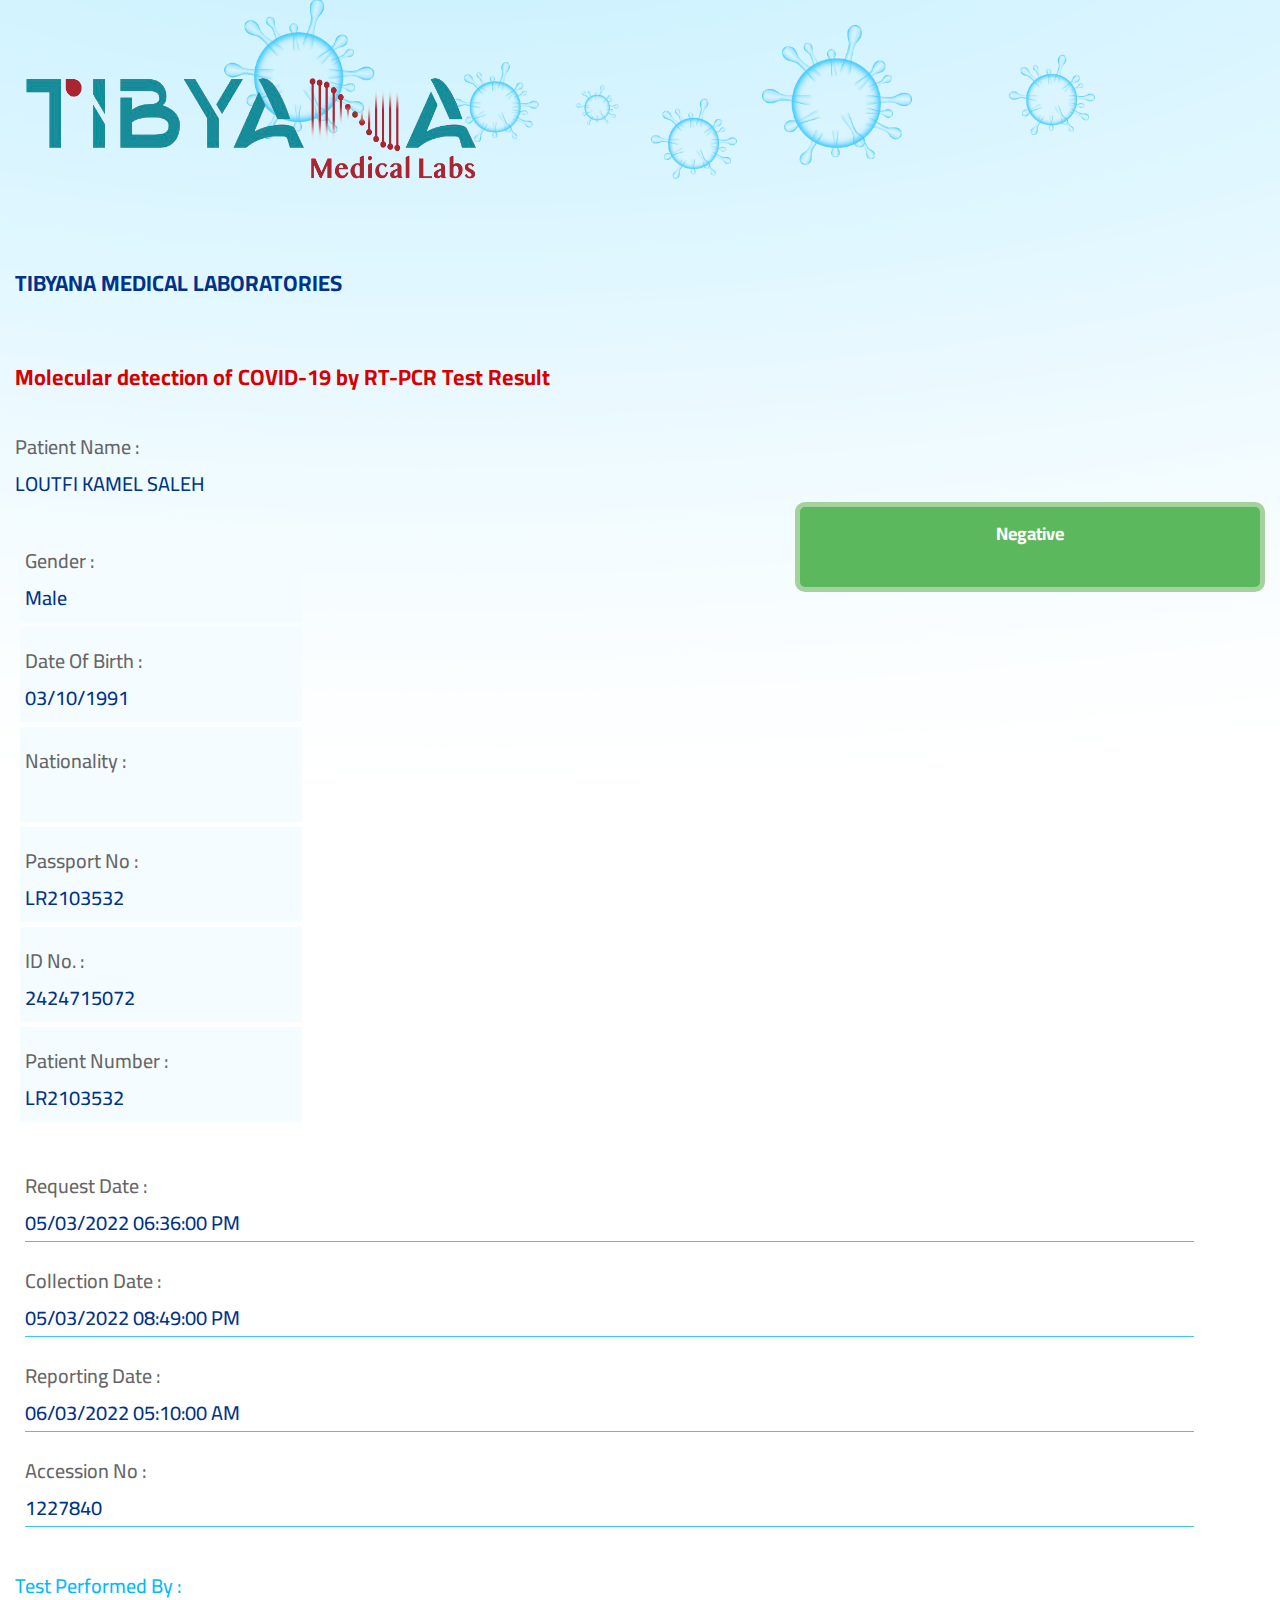
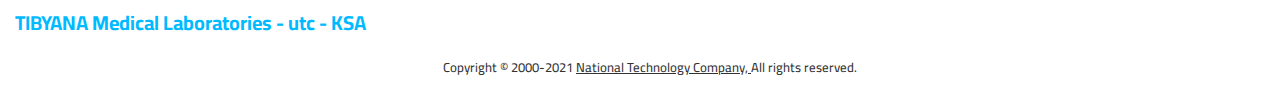
<file: Index.htm>
<!DOCTYPE html>
<html>
<head>
    <meta charset="utf-8" />
    <meta name="viewport" content="width=device-width, initial-scale=1.0">
    <title>Result -National Technology</title>
    <link href="cssv=PO57qa7cCKwi0cIhPB17N8W-jCBByHTvS6v6KB5Jgzg1" rel="stylesheet"/>

    <script src="/bundles/modernizr"></script>

</head>
<body>
   
    <div class="container body-content">
        
<link href='https://fonts.googleapis.com/css?family=Cairo' rel='stylesheet'>
<link href="Site.css" rel="stylesheet" />
<link href="footer.js"  />
<style>
    body {
        height: 100%;
    }

    .lb-large {
        font-size: large;
    }

    .label {
        color: blue;
        font-size: 17px;
    }

    .text {
        font-size: 17px;
    }
</style>


<div class="container">


    <div class="row" style="flex-wrap: wrap-reverse;" id="TEST">
        <div class="col-md-6 col-lg-6 col-sm-12 col-xs-12">
            <img src="Images/Tibyana-logo.png" class="logo" />
        </div>

        <div class="col-md-4 col-lg-4 col-sm-12 col-xs-12 text-left">
            <div class="test-txt">TIBYANA Medical Laboratories</div>
        </div>
        <div class="col-md-2 col-lg-2 col-sm-12 col-xs-12 text-left ">
            <div class="test-txt2">Molecular detection of COVID-19 by RT-PCR Test Result</div>
        </div>
    </div>
    <div class="row" id="TEST" style="padding-top:30px">
        <div class="col-md-7 text-left order-1">

            <label class="label">Patient Name :</label></br>
            <label class="text-label">LOUTFI KAMEL SALEH </label>
        </div>
        <div class="col-md-5 text-right order-2" style="float:right;">

            <div class="result-box result-nagative">Negative</div>
            

        </div>
    </div>


    <form>
        <div class="row" style="margin-top:2%">

            <div class="bg-div col-md-3 col-lg-3 col-sm-6 col-xs-6">
                <label class=" col-form-label label" for="Gender">Gender :</label><br />
                <label class=" col-form-label text-label" id="Gender">Male </label>
            </div>

            <div class=" bg-div col-md-3 col-lg-3 col-sm-6 col-xs-6">

                <label class=" col-form-label label" for="DOB">Date Of Birth :</label><br />
                <label class=" col-form-label text-label" id="DOB">03/10/1991</label>

            </div>

            <div class="bg-div  col-md-3 col-lg-3 col-sm-6 col-xs-6">
                <label class=" col-form-label label" for="Nationality">Nationality :</label><br />
                <label class=" col-form-label text-label" id="Nationality"> </label>
            </div>
            <div class="bg-div  col-md-3 col-lg-3 col-sm-6 col-xs-6">
                <label class=" col-form-label label" for="Passport">Passport No :</label><br />
                <label class=" col-form-label text-label" id="Passport">LR2103532 </label>
            </div>
        </div>

        <div class="row">

            <div class="bg-div col-md-3 col-lg-3 col-sm-6 col-xs-6">
                <label class=" col-form-label label" for="UaeID">ID No. :</label><br />
                <label class=" col-form-label text-label" id="UaeID"> 2424715072</label>
            </div>

            <div class="bg-div col-md-3 col-lg-3 col-sm-6 col-xs-6">
                <label class="col-form-label label">Patient Number : </label><br />
                <label class="col-form-label text-label">LR2103532 </label>
            </div>
        </div>

        <div class="row">
            <div class="col-md-6" style="height:30px;"></div>
        </div>


        <div class="row">
            <div class="col-md-6 col-lg-6 col-sm-12 col-xs-12" style=" padding:10px;">
                <label class=" col-form-label label" for="RequestDate">Request Date :</label><br />
                <label class=" col-form-label text-label" id="RequestDate"> 
                    05/03/2022 06:36:00 PM
                </label>
                <div class="div-line"></div>
            </div>

            <div class="col-md-6 col-lg-6 col-sm-12 col-xs-12" style=" padding:10px;">
                <label class=" col-form-label label" for="CollectionDate">Collection Date :</label><br />
                <label class=" col-form-label text-label" id="CollectionDate">
                    05/03/2022
                    08:49:00 PM
                </label>
                <div class="div-line"></div>
            </div>
        </div>


        <div class="row">
            <div class="col-md-6 col-lg-6 col-sm-12 col-xs-12" style=" padding:10px;">
                <label class=" col-form-label label" for="ReportingDate">Reporting Date :</label><br />
                <label class=" col-form-label text-label" id="ReportingDate">

                    06/03/2022

                    05:10:00 AM
                </label>

                <div class="div-line"></div>
            </div>

            <div class="col-md-6 col-lg-6 col-sm-12 col-xs-12" style=" padding:10px;">
                <label class=" col-form-label label" for="AccNumber">Accession No :</label><br />
                <label class=" col-form-label text-label" id="AccNumber">1227840</label>
                <div class="div-line"></div>
            </div>
        </div>


        


        <div class="row">
            <div class="col-md-12 col-lg-12 col-sm-12 col-xs-12" style="padding-top:30px;">
                <label class="Performed-txt" for="TestPerformedBy">Test Performed By :</label>
            </div>
        </div>
        <div class="row">
            <div class="col-md-12 col-lg-12 col-sm-12 col-xs-12">
                <label class="Performed-txt2" id="TestPerformedBy">TIBYANA Medical Laboratories - utc - KSA </label>
            </div>
        </div>


    </form>


</div>

<footer class="footer">
    <div class="container">
        <span class="footer-txt">
            Copyright © 2000-2021 <a href="http://nt-me.com/" target="_blank">National Technology Company, </a> All rights reserved.<br>
        </span>
    </div>
</footer>

        
    </div>

    <script src="/bundles/jquery"></script>

    <script src="/bundles/bootstrap"></script>

    
</body>
</html>
</file>
<file: Site.css>
html, body {
    height: 100%;
    margin: 0;
}

.content {
    padding: 20px;
    min-height: 100%;
    margin: 0 auto -30px;
}

.footer,
.push {
    height: 30px;
}



body {

    padding-top: 50px;
    padding-bottom: 20px;
    background-size: cover;
    background-image: url(Images/bg2.png);
    background-repeat: no-repeat;
    font-family: 'Cairo' !important;
    background-position: center;
}
@media only screen and (max-width : 761px) {
    body {
        padding-top: 150px;
        padding-bottom: 20px;
        background-size: cover;
        background-image: url(Images/bg-mobile.png);
        background-repeat: no-repeat;
        font-family: 'Cairo' !important;
        background-position: center;
    }
}
    #TEST {
        color: red;
    }


    /* Set padding to keep content from hitting the edges */
    .body-content {
        padding-left: 15px;
        padding-right: 15px;
    }

    /* Override the default bootstrap behavior where horizontal description lists 
   will truncate terms that are too long to fit in the left column 
*/
    .dl-horizontal dt {
        white-space: normal;
    }

    /* Set width on the form input elements since they're 100% wide by default */
    input,
    select,
    textarea {
        max-width: 280px;
    }

    .test-txt {
        margin-top: 3%;
        font-size: 22px;
        color: #003289;
        font-family: 'Cairo' !important;
        font-weight: 700;
        padding-top: 15px;
        text-transform: uppercase;
        text-align: left;
    }

    @media only screen and (max-width : 761px) {
        .test-txt {
            font-size: 20px;
            text-align: right;
            font-family: 'Cairo' !important;
            text-transform: uppercase;
            text-align: left;
        }
    }

    .test-txt2 {
        margin-top: 3%;
        font-size: 22px;
        color: #d70000;
        font-family: 'Cairo' !important;
        font-weight: 700;
        padding-top: 15px;
    }

    @media only screen and (max-width : 761px) {
        .test-txt2 {
            margin-top: 1%;
            font-size: 20px;
            text-align: center;
            font-family: 'Cairo' !important;
            text-align: left;
        }
    }

    .logo {
        height: 150px;
        width: 475px;
    }

    @media only screen and (max-width : 761px) {
        .logo {
            height: 60px;
            width: 264px;
        }
    }

.label {
    color: #666 !important;
    font-size: 20px !important;
    font-family: 'Cairo' !important;
    font-weight: 500 !important;
    padding: .0em .0em .0em !important;
    /*padding: .2em .6em .3em;*/
}

    .text-label {
        font-size: 20px !important;
        font-family: 'Cairo' !important;
        color: #003289 !important;
        /*margin-left: 11px;*/
        font-weight: 500 !important;
        /*padding-top: 5px;
    padding: .2em .6em .3em;*/
        text-transform: capitalize;
    }

    .btn {
        border: 5px solid #a4d29e;
        border-radius: 5px !important;
    }

    .bg-div {
        background-color: #f5fcff;
        height: 75px;
        padding: 5px;
        margin: 5px;
        width: 272px;
        padding-top: 15px;
    }

    @media only screen and (max-width : 761px) {

        .bg-div {
            /*width: 170px;*/
            width: 46%;
        }
    }

    @media (max-width: 575.98px) {
        .bg-div {
            /*width: 150px;*/
            width: 46%;
        }
    }


    @media only screen and (max-width : 320px) {
        .bg-div {
            /*width: 140px;*/
            width: 46%;
        }
    }

    /*@media screen and (max-width: 992px) {
    .bg-div {
      
        width: 200px;
    }
}
    @media only screen and (max-width : 761px) {
        .bg-div {
            background-color: #f5fcff;
            height: 75px;
            padding: 5px;
            margin: 5px;
            width: 150px;
        }
    }*/


    /*   @media only screen and (max-width: 600px) {
        .bg-div {
            width: 145px;
        }
    }

  @media (min-width: 576px) {
    .bg-div {
        width: 170px;
    }
}

}*/


    .div-line {
        border-bottom: solid #38c7fc;
        width: 95%;
        border-width: thin;
    }

    .Performed-txt {
        font-size: 20px;
        font-family: 'Cairo' !important;
        color: #00baff;
        font-weight: 500 !important;
    }

    @media only screen and (max-width : 761px) {
        .Performed-txt {
            font-size: 18px;
            font-family: 'Cairo' !important;
        }
    }

    .Performed-txt2 {
        font-size: 20px;
        font-family: 'Cairo' !important;
        color: #00baff;
        /*font-weight: 600 !important;*/
        font-weight: bold !important;
    }

    @media only screen and (max-width : 761px) {
        .Performed-txt2 {
            font-size: 18px;
            font-family: 'Cairo' !important;
        }
    }




    .invalid-txt {
        font-size: 40px;
        font-family: 'Cairo' !important;
        color: #333;
        font-weight: 700 !important;
    }

    @media only screen and (max-width : 761px) {
        .invalid-txt {
            font-size: 20px;
            text-align: center;
            font-family: 'Cairo' !important;
        }
    }


    .invalid-txt2 {
        font-size: 25px;
        font-family: 'Cairo' !important;
        color: red;
        font-weight: 400 !important;
    }

    @media only screen and (max-width : 761px) {
        .invalid-txt2 {
            font-size: 15px;
            text-align: center;
            font-family: 'Cairo' !important;
        }
    }

    .cross-icon {
        /*height: 80%;*/
        width: 80%;
        text-align: center !important;
    }

    @media only screen and (max-width : 761px) {
        .cross-icon {
            /*height: 60%;*/
            width: 30%;
            text-align: center !important;
        }
    }

    .result-box {
        width: 400px;
        height: 60px;
        font-size: 20px;
        text-align: center;
        font-family: 'Cairo' !important;
        border-radius: 10px !important;
        font-weight: 700;
        padding: 10px;
    }

    @media only screen and (max-width : 761px) {
        .result-box {
            width: 320px;
            height: 60px;
            font-size: 20px;
            text-align: center;
            font-family: 'Cairo' !important;
            border-radius: 5px !important;
            font-weight: 600;
            padding: 10px;
        }
    }



    @media (min-width: 576px) {

        .result-box {
            width: 250px;
            height: 60px;
            font-size: 16px;
            text-align: center;
            font-family: 'Cairo' !important;
            border-radius: 5px !important;
            font-weight: 600;
            padding: 10px;
        }
    }

    @media (min-width: 768px) {
        .result-box {
            width: 300px;
            height: 60px;
            font-size: 18px;
            text-align: center;
            font-family: 'Cairo' !important;
            border-radius: 5px !important;
            font-weight: 600;
            padding: 10px;
        }
    }

    @media (min-width: 992px) {
        .result-box {
            width: 300px;
            height: 60px;
            font-size: 18px;
            text-align: center;
            font-family: 'Cairo' !important;
            border-radius: 5px !important;
            font-weight: 600;
            padding: 10px;
        }
    }

    @media (min-width: 1200px) {
        .result-box {
            width: 440px;
            height: 60px;
            font-size: 18px;
            text-align: center;
            font-family: 'Cairo' !important;
            border-radius: 5px !important;
            font-weight: 700;
            padding: 10px;
        }
    }

    .result-nagative {
        background-color: #5cb85c;
        color: #fff;
        border: 5px solid #a4d29e;
        border-radius: 10px !important;
    }

    .result-postive {
        color: #fff;
        background-color: #dc3545;
        border: 5px solid #dc3545;
        border-radius: 10px !important;
    }

    .result-warning {
        color: #212529;
        background-color: #ffc107;
        border: 5px solid #ffc107;
        border-radius: 10px !important;
    }


    .order-1 {
        -webkit-order: 1; /* Safari 6.1+ */
        order: 1;
    }

    @media only screen and (max-width : 761px) {
        .order-1 {
            -webkit-order: 2; /* Safari 6.1+ */
            order: 2;
        }

        .order-2 {
            -webkit-order: 1; /* Safari 6.1+ */
            order: 1;
        }
    }

    .order-2 {
        order: 2;
        -webkit-order: 2; /* Safari 6.1+ */
    }

    @media only screen and (max-width : 761px) {
        .order-2 {
            -webkit-order: 1; /* Safari 6.1+ */
            order: 1;
        }
    }




.footer {
    width: 100%;
    /*position: absolute;*/
    padding: 10px;
    clear: both;
    width: 100%;
    left: 0;
    bottom: 0;
  /*  height: auto;
    background-color: #f1f1f1;*/
    text-align: center;
    /*line-height: 30px;*/
}

.footer-txt {
    font-family: 'Cairo' !important;
    font-weight: 500;
    text-align: center;
    color: #333;
    font-size: 13px;
    text-decoration: none;
    /*line-height: 50px;*/
}

        .footer-txt a:link {
            color: #333;
        }

        .footer-txt a:visited {
            color: #333;
        }


        .footer-txt a:hover {
            color: #333;
        }

        .footer-txt a:active {
            color: #333;
        }


    @media only screen and (max-width : 761px) {
        .footer-sm {
            /*position: fixed !important;*/
            text-align: center;
            /* bottom: -51%;  
                bottom: -10%;
                            
                font-size: 11px;
                width: 100%;
                clear: both;
              
                font-weight: 500;
                height: auto;*/
        }
    }
</file>
